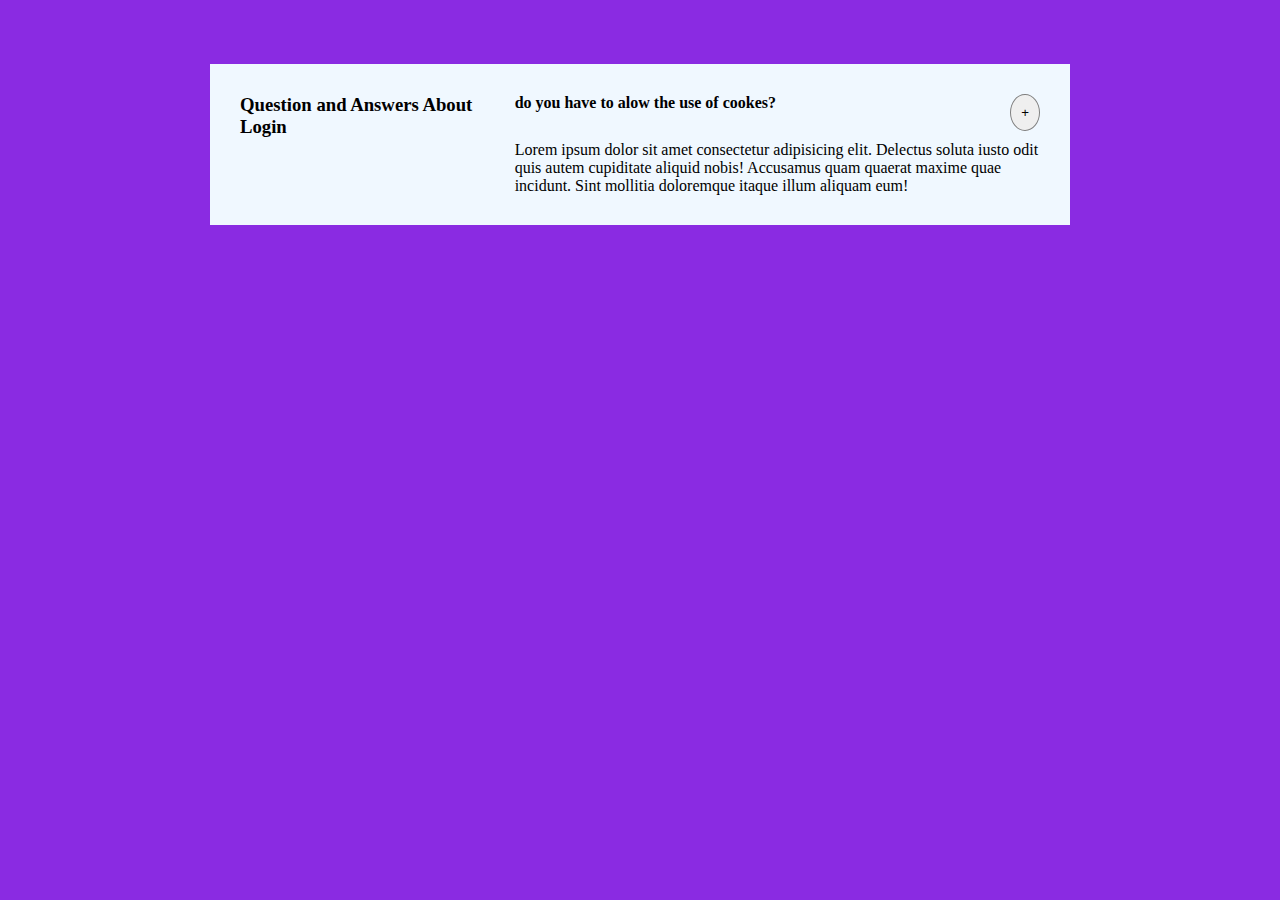
<file: acording/index.html>
<!DOCTYPE html>
<html lang="en">
  <head>
    <meta charset="UTF-8" />
    <meta http-equiv="X-UA-Compatible" content="IE=edge" />
    <meta name="viewport" content="width=device-width, initial-scale=1.0" />
    <link rel="stylesheet" href="./style.css" />
    <title>According</title>
  </head>
  <body>
    <section>
      <div class="left">
        <h3>Question and Answers About Login</h3>
      </div>
      <div class="right">
        <div class="title">
          <h4>do you have to alow the use of cookes?</h4>
          <button class="btn">+</button>
        </div>
        <p>
          Lorem ipsum dolor sit amet consectetur adipisicing elit. Delectus
          soluta iusto odit quis autem cupiditate aliquid nobis! Accusamus quam
          quaerat maxime quae incidunt. Sint mollitia doloremque itaque illum
          aliquam eum!
        </p>
      </div>
    </section>
  </body>
</html>
</file>
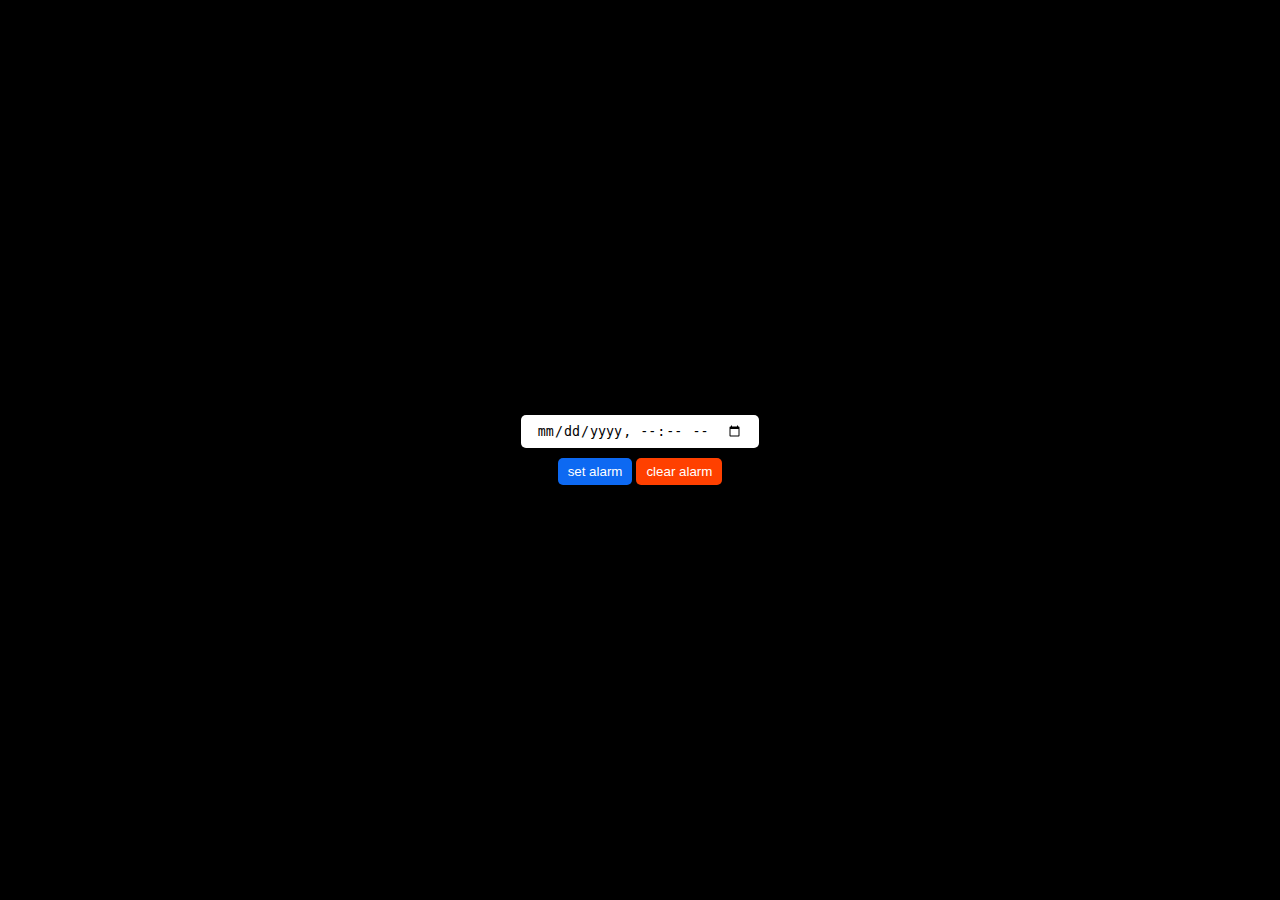
<file: alerm-clock/index.html>
<!DOCTYPE html>
<html lang="en">
  <head>
    <meta charset="UTF-8" />
    <meta http-equiv="X-UA-Compatible" content="IE=edge" />
    <meta name="viewport" content="width=device-width, initial-scale=1.0" />

    <link rel="stylesheet" href="./index.css" />
    <title>Document</title>
  </head>
  <body>
    <section class="contaner">
      <div class="clock"></div>
      <input
        class="input"
        onchange="setAl(this.value)"
        type="datetime-local"
        name="alerm"
      />
      <div class="control">
        <button onclick="setAlarm()" class="btn setAlarm">set alarm</button>
        <button onclick="clearAlarm()" class="btn clearAlarm">
          clear alarm
        </button>
      </div>
    </section>
    <script src="index.js"></script>
  </body>
</html>
</file>
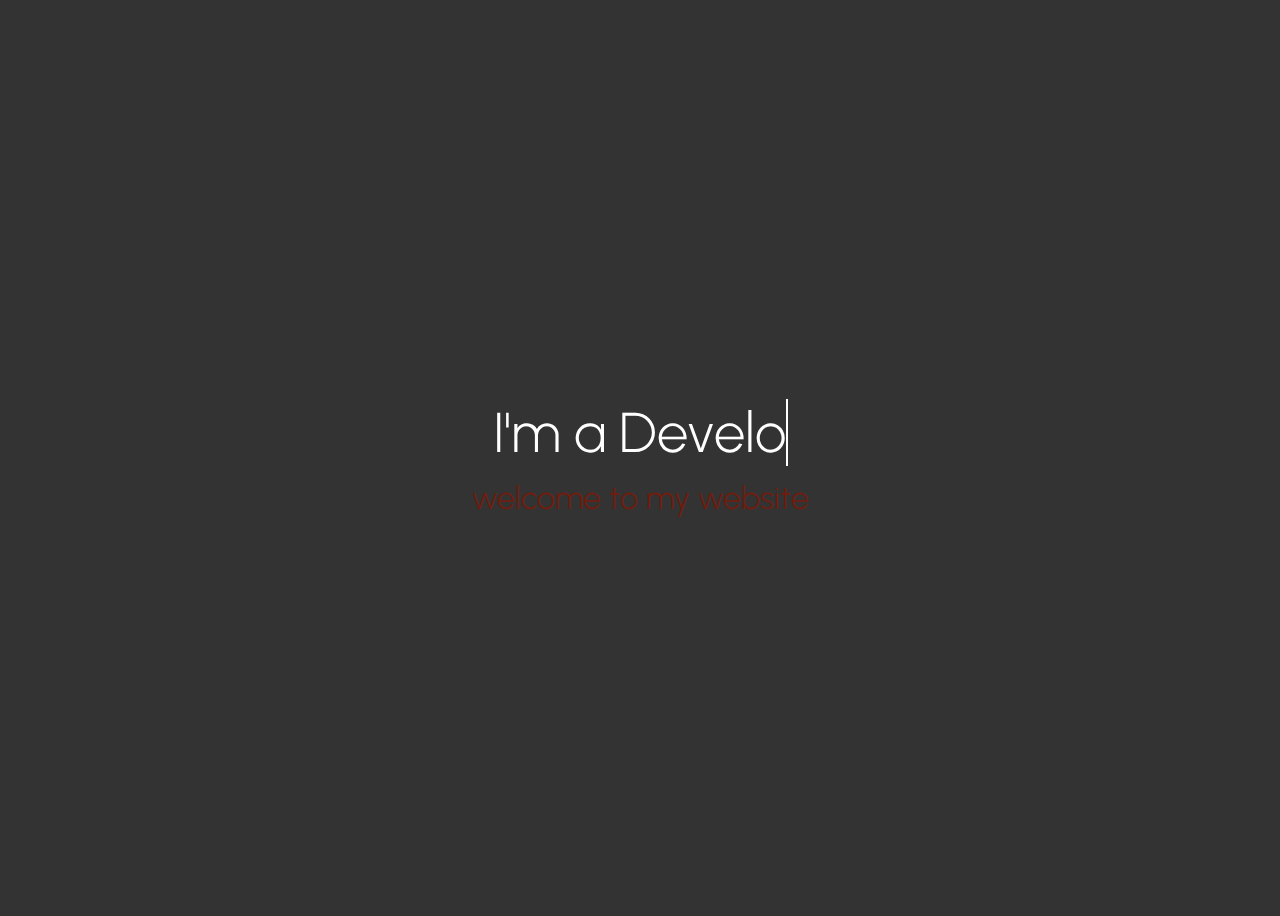
<file: autoTextWriter/index.html>
<!DOCTYPE html>
<html lang="en">
  <head>
    <meta charset="UTF-8" />
    <meta http-equiv="X-UA-Compatible" content="IE=edge" />
    <meta name="viewport" content="width=device-width, initial-scale=1.0" />
    <link rel="stylesheet" href="./style.css" />
    <title>Aouto Text</title>
  </head>
  <body>
    <div class="container">
      <h1>
        I'm a
        <span
          class="txt-type"
          data-wait="100"
          data-words='["Developer", "Designer", "Creator"]'
        ></span>
      </h1>
      <h2>welcome to my website</h2>
    </div>
    <script src="./app.js"></script>
  </body>
</html>
</file>
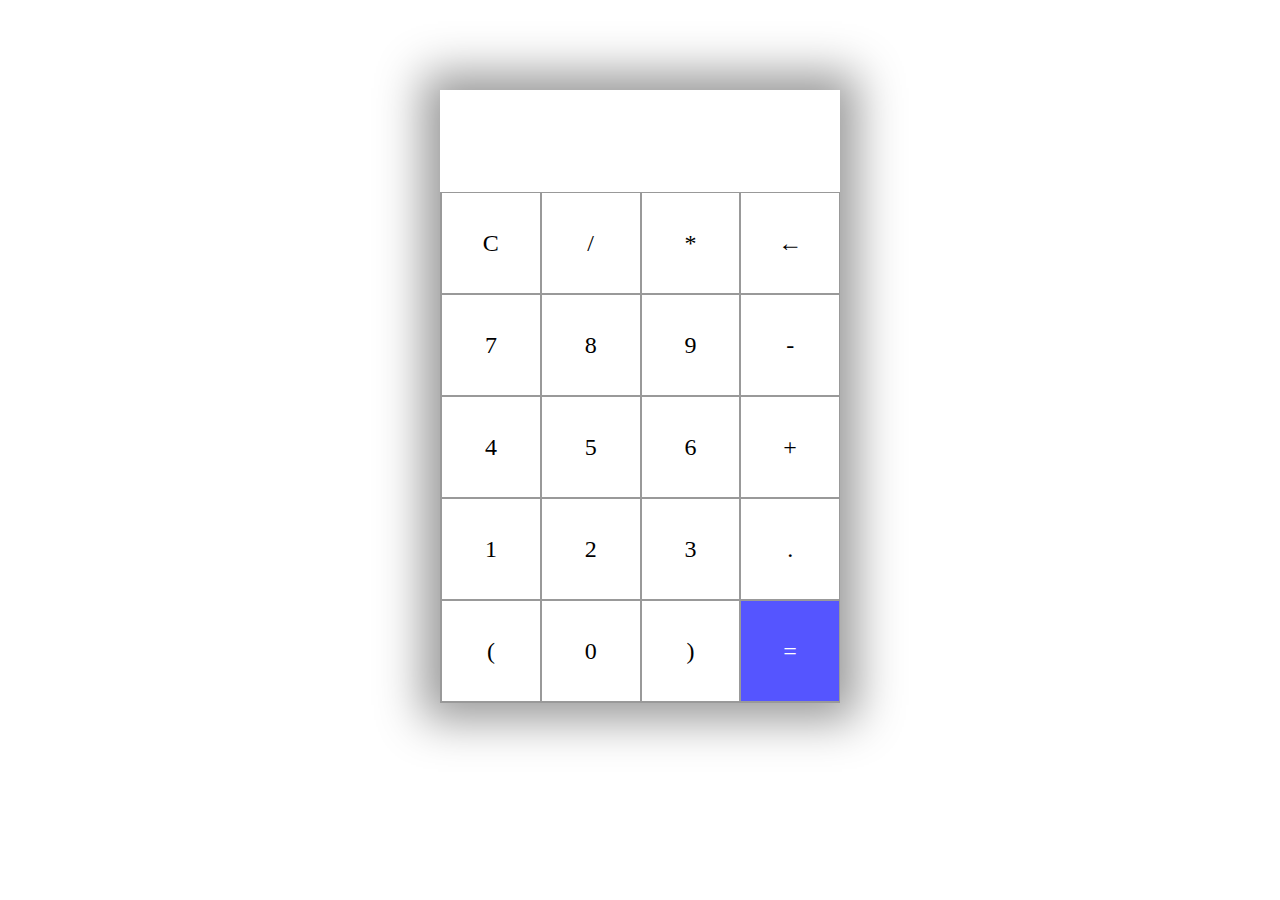
<file: calculator/index.html>
<!DOCTYPE html>
<html lang="en">
  <head>
    <meta charset="UTF-8" />
    <meta http-equiv="X-UA-Compatible" content="IE=edge" />
    <meta name="viewport" content="width=device-width, initial-scale=1.0" />
    <link rel="stylesheet" href="./style.css" />
    <title>calculator</title>
  </head>
  <body>
    <section>
      <div class="container">
        <div class="display"></div>
        <div class="buttons">
          <div class="button">C</div>
          <div class="button">/</div>
          <div class="button">*</div>
          <div class="button">&larr;</div>
          <div class="button">7</div>
          <div class="button">8</div>
          <div class="button">9</div>
          <div class="button">-</div>
          <div class="button">4</div>
          <div class="button">5</div>
          <div class="button">6</div>
          <div class="button">+</div>
          <div class="button">1</div>
          <div class="button">2</div>
          <div class="button">3</div>
          <div class="button">.</div>
          <div class="button">(</div>
          <div class="button">0</div>
          <div class="button">)</div>
          <div id="equal" class="button">=</div>
        </div>
      </div>
    </section>
    <script src="./script.js"></script>
  </body>
</html>
</file>
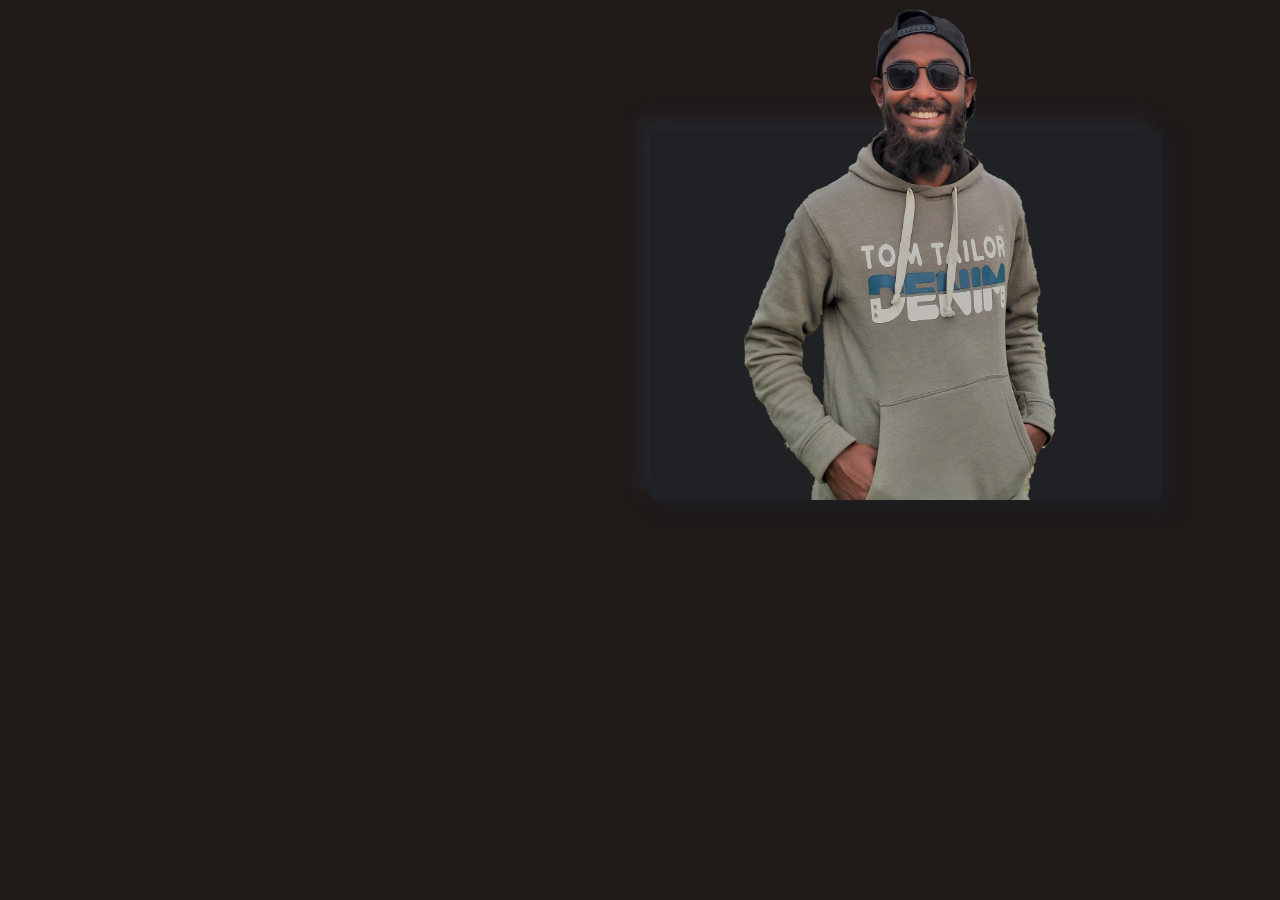
<file: cartbihindimg/index.html>
<!DOCTYPE html>
<html lang="en">
  <head>
    <meta charset="UTF-8" />
    <meta http-equiv="X-UA-Compatible" content="IE=edge" />
    <meta name="viewport" content="width=device-width, initial-scale=1.0" />
    <link rel="stylesheet" href="style.css" />
    <title>cart behind img</title>
  </head>
  <body>
    <div class="container">
      <div class="left"></div>
      <div class="right">
        <img src="back.png" alt="azad" />
      </div>
    </div>
  </body>
</html>
</file>
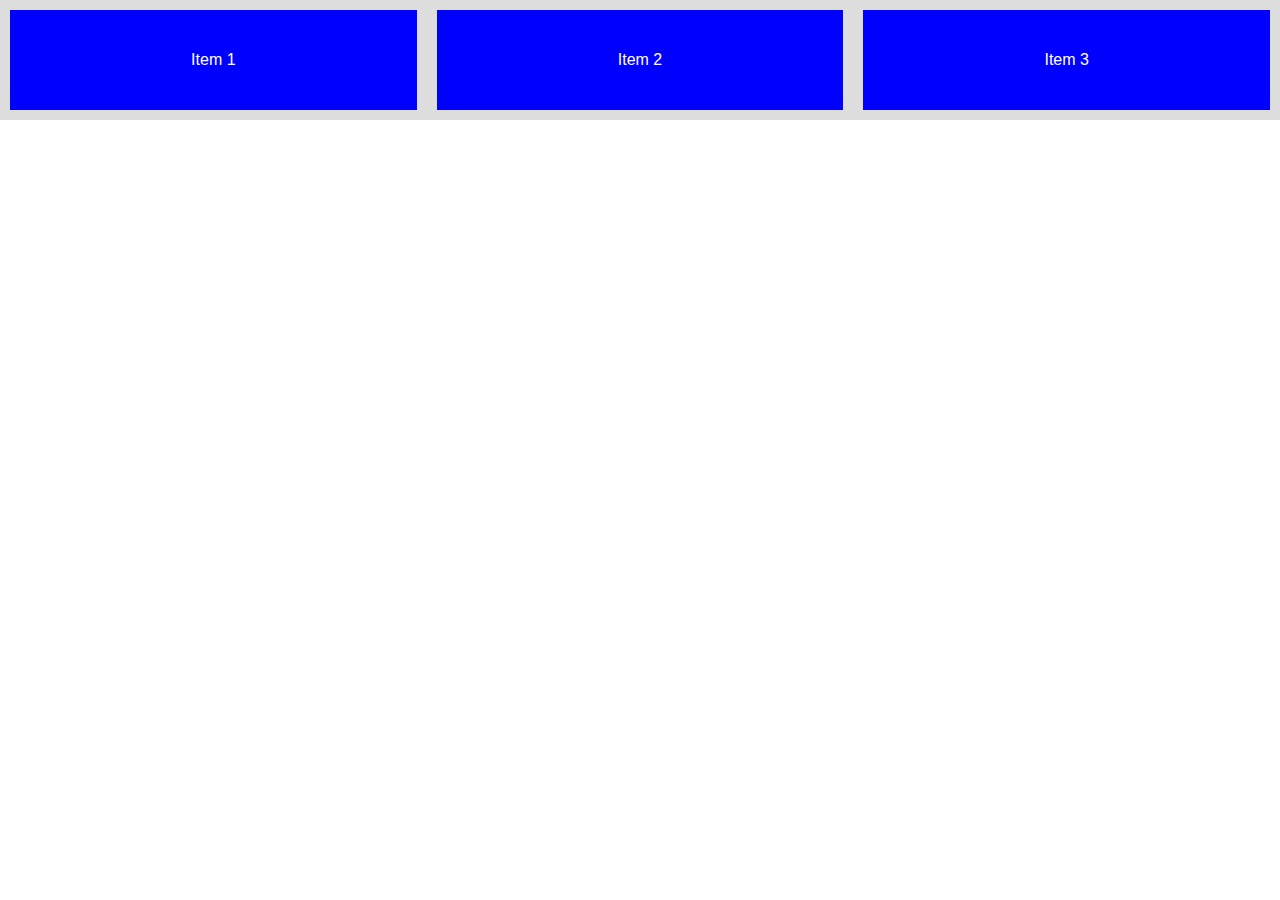
<file: daily-project/index.html>
<!DOCTYPE html>
<html lang="en">
<head>
    <meta charset="UTF-8">
    <meta http-equiv="X-UA-Compatible" content="IE=edge">
    <meta name="viewport" content="width=device-width, initial-scale=1.0">
    <title>Flexbox</title>
    <link rel="stylesheet" href="style.css">
</head>
<body>
    <div class="flex-container">
        <div class="ittem">Item 1</div>
        <div class="ittem">Item 2</div>
        <div class="ittem">Item 3</div>

    </div>
</body>
</html>
</file>
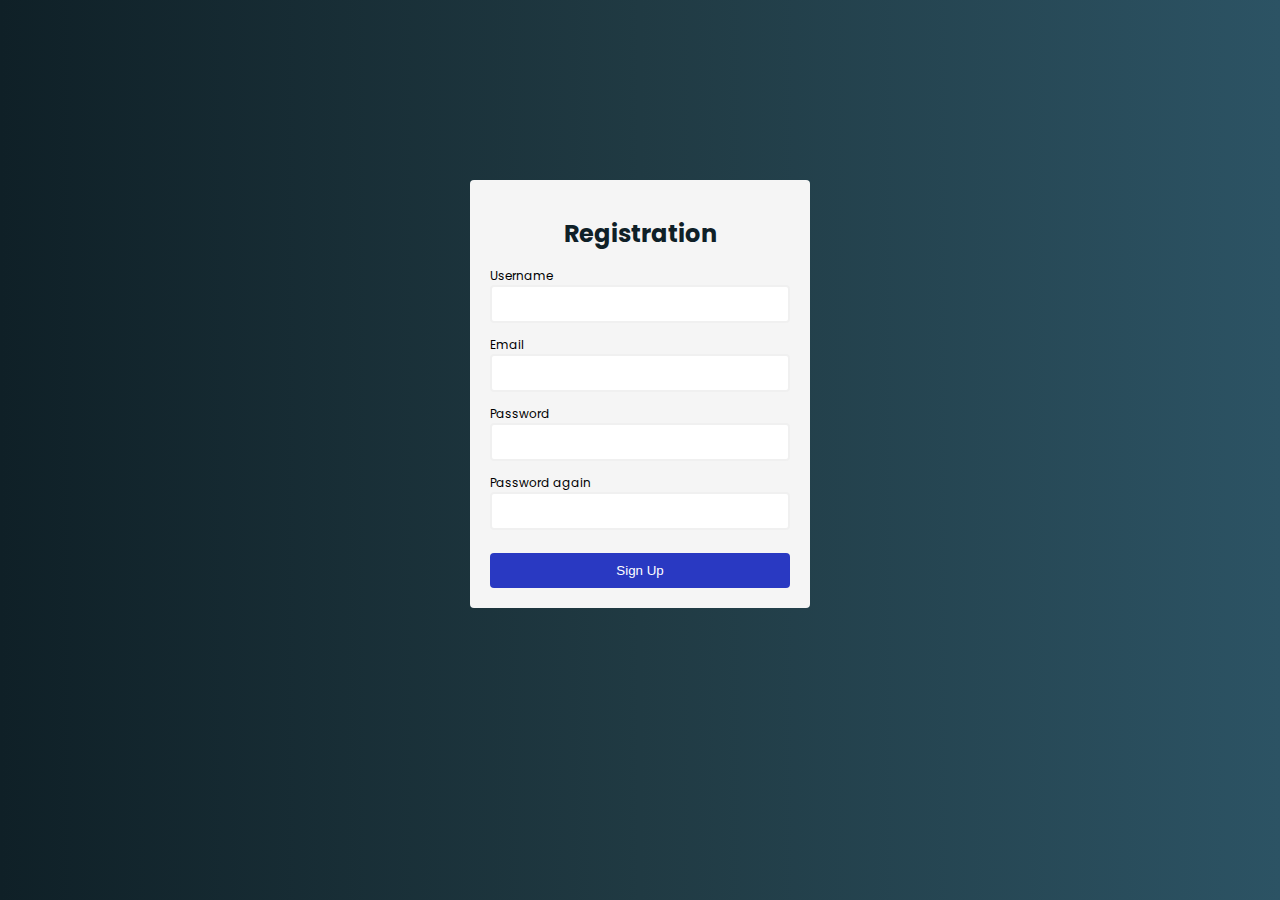
<file: form-validation/index.html>
<html lang="en">
  <head>
    <meta charset="UTF-8" />
    <meta http-equiv="X-UA-Compatible" content="IE=edge" />
    <meta name="viewport" content="width=device-width, initial-scale=1.0" />
    <title>Form Validation</title>
    <link rel="preconnect" href="https://fonts.googleapis.com" />
    <link rel="preconnect" href="https://fonts.gstatic.com" crossorigin />
    <link
      href="https://fonts.googleapis.com/css2?family=Poppins:wght@400;700&display=swap"
      rel="stylesheet"
    />
    <link rel="stylesheet" href="./style.css" />
    <script defer src="./index.js"></script>
  </head>
  <body>
    <div class="container">
      <form id="form" action="/">
        <h1>Registration</h1>
        <div class="input-control">
          <label for="username">Username</label>
          <input id="username" name="username" type="text" />
          <div class="error"></div>
        </div>
        <div class="input-control">
          <label for="email">Email</label>
          <input id="email" name="email" type="text" />
          <div class="error"></div>
        </div>
        <div class="input-control">
          <label for="password">Password</label>
          <input id="password" name="password" type="password" />
          <div class="error"></div>
        </div>
        <div class="input-control">
          <label for="password2">Password again</label>
          <input id="password2" name="password2" type="password" />
          <div class="error"></div>
        </div>
        <button type="submit">Sign Up</button>
      </form>
    </div>
  </body>
</html>
</file>
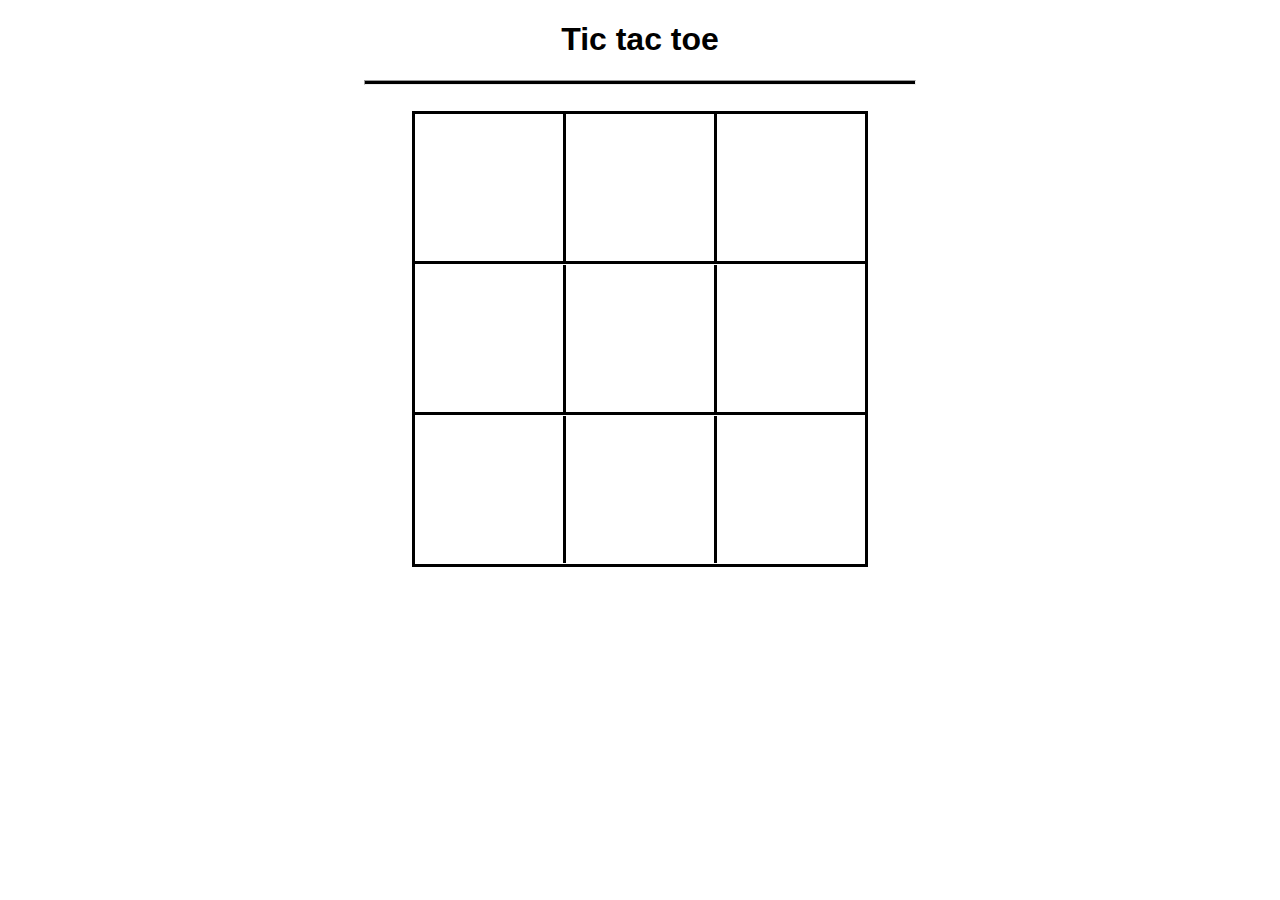
<file: tic-tac-toe/index.html>
<!DOCTYPE html>
<html lang="en">
  <head>
    <meta charset="UTF-8" />
    <meta http-equiv="X-UA-Compatible" content="IE=edge" />
    <meta name="viewport" content="width=device-width, initial-scale=1.0" />
    <title>Document</title>
    <link rel="stylesheet" href="index.css" />
  </head>
  <body>
    <h1 id="heding">Tic tac toe</h1>
    <hr />
    <br />
    <div id="board"></div>
    <script src="index.js"></script>
  </body>
</html>
</file>
<file: acording/style.css>
* {
  margin: 0;
  padding: 0;
}

body {
  background-color: blueviolet;
}

section {
  width: 80vw;
  max-width: 800px;
  margin: 4rem auto;
  background-color: aliceblue;
  padding: 30px;
  display: flex;
  gap: 12px;
}

.left {
  flex: 1;
}

.title {
  display: flex;
  justify-content: space-between;
  margin-bottom: 10px;
}

.btn {
  padding: 10px;
  border-radius: 50%;
  border: 1px solid gray;
  cursor: pointer;
}
.right {
  flex: 2;
}

@media (max-width: 700px) {
  section {
    flex-direction: column;
  }
  .left {
    margin-bottom: 15px;
  }
}

/* const questions = [
  {
    id: 1,
    title: 'Do I have to allow the use of cookies?',
    info:
      'Unicorn vinyl poutine brooklyn, next level direct trade iceland. Shaman copper mug church-key coloring book, whatever poutine normcore fixie cred kickstarter post-ironic street art.',
  },
  {
    id: 2,
    title: 'How do I change my My Page password?',
    info:
      'Coloring book forage photo booth gentrify lumbersexual. Migas chillwave poutine synth shoreditch, enamel pin thundercats fashion axe roof party polaroid chartreuse.',
  },
  {
    id: 3,
    title: 'What is BankID?',
    info:
      'Enamel pin fam sustainable woke whatever venmo. Authentic asymmetrical put a bird on it, lumbersexual activated charcoal kinfolk banjo cred pickled sartorial.',
  },
  {
    id: 4,
    title: 'Whose birth number can I use?',
    info:
      'Edison bulb direct trade gentrify beard lo-fi seitan sustainable roof party franzen occupy squid. Knausgaard cronut succulents, scenester readymade shabby chic lyft. Copper mug meh vegan gentrify.',
  },
  {
    id: 5,
    title: 'When do I recieve a password ordered by letter?',
    info:
      'Locavore franzen fashion axe live-edge neutra irony synth af tilde shabby chic man braid chillwave waistcoat copper mug messenger bag. Banjo snackwave blog, microdosing thundercats migas vaporware viral lo-fi seitan ',
  },
]
export default questions */
</file>
<file: alerm-clock/index.css>
@import url("https://fonts.googleapis.com/css2?family=Inter:wght@400;600;700&family=Orbitron:wght@600;700;800;900&family=Urbanist:ital,wght@0,300;0,800;0,900;1,500&display=swap");

html,
body {
  padding: 0;
  margin: 0;
  background-color: black;
  box-sizing: border-box;
}

.contaner {
  min-height: 100vh;
  display: flex;
  flex-direction: column;
  justify-content: center;
  align-items: center;
}

.clock {
  font-family: "Orbitron", sans-serif;
  font-size: 15vw;
  background-image: linear-gradient(
    180deg,
    rgba(99, 253, 136, 1) 0%,
    rgba(51, 197, 142, 1) 50%,
    rgba(39, 97, 116, 1) 100%
  );
  background-clip: text;
  -webkit-background-clip: text;
  -moz-background-clip: text;
  -webkit-text-fill-color: transparent;
  -moz-text-fill-color: transparent;
}
.control {
  margin-top: 10px;
}

.btn {
  padding: 6px 10px;
  border: none;
  border-radius: 5px;
  cursor: pointer;
}
.setAlarm {
  background-color: #0d69f2;
  color: white;
}
.clearAlarm {
  background: #ff4000;
  color: white;
}
.input {
  outline: none;
  border: none;
  padding: 8px 16px;
  border-radius: 5px;
  cursor: pointer;
}
</file>
<file: autoTextWriter/style.css>
@import url("https://fonts.googleapis.com/css2?family=Urbanist:ital,wght@0,100;0,300;0,400;0,600;1,100&display=swap");

body {
  font-family: "Urbanist", sans-serif;
  height: 100vh;
  background: #333
    url("https://dl.airtable.com/.attachments/97a67b32630a587e482863a61861607b/547d4b22/product-6.jpg")
    no-repeat center center / cover;
  color: #fff;
  overflow: hidden;
}

.container {
  display: flex;
  flex-direction: column;
  justify-content: center;
  align-items: center;
  height: 100%;
  padding: 0 3rem;
}

h1,
h2 {
  font-weight: 300;
  margin: 0.4rem;
}
h1 {
  font-size: 3.5rem;
}

h2 {
  font-size: 2rem;
  color: rgb(116, 27, 12);
}

.txt-type > .txt {
  border-right: 2px solid #fff;
}
</file>
<file: calculator/style.css>
.container {
  max-width: 400px;
  margin: 10vh auto 0 auto;
  box-shadow: 0 0 43px 17px rgba(153, 153, 153, 1);
}

.display {
  text-align: right;
  height: 70px;
  line-height: 70px;
  padding: 16px 8px;
  font-size: 25px;
}

.buttons {
  display: grid;
  border-bottom: 1px solid #999;
  border-left: 1px solid #999;
  grid-template-columns: 1fr 1fr 1fr 1fr;
}

.buttons > div {
  border-top: 1px solid #999;
  border-right: 1px solid #999;
}
.button {
  border: 0.5px solid #999;
  line-height: 100px;
  text-align: center;
  font-size: 24px;
  cursor: pointer;
}

#equal {
  background-color: #5555ff;
  color: white;
}

.button:hover {
  background-color: #323330;
  color: white;
  transition: 0.5s ease-in-out;
}
</file>
<file: cartbihindimg/style.css>
* {
  padding: 0;
  margin: 0;
}
.container {
  width: 100vw;
  height: 100vh;
  display: flex;
  background-color: rgb(32, 26, 25);
}
.left {
  height: 500px;
  width: 50%;
}
.right {
  position: relative;
  height: 500px;
  width: 40%;
  background-color: rgb(32, 26, 25);
  margin-left: 10px;
  z-index: 2;
}
.right::before {
  /* content: "";
  position: absolute;
  width: 100%;
  height: 100%;
  top: 0;
  left: 20px;
  z-index: -1;
  background: tomato; */
  background: #1f2125;
  border-radius: 6px;
  bottom: 0;
  box-shadow: 10px 10px 19px #1c1e22, -10px -10px 19px #262a2e;
  content: "";
  height: calc(100% - 130px);
  left: 0;
  position: absolute;
  /* transform: translateX(-50%); */
  width: 100%;
  z-index: -1;
}
.right img {
  width: 100%;
  height: 100%;
  object-fit: cover;
  z-index: 6;
}
</file>
<file: daily-project/style.css>
*{
    box-sizing:border-box;
    margin:0;
    padding:0;

}

body{
    font-family:Arial, Helvetica, sans-serif
}
.flex-container{
    display:flex;
    background: #ddd;;
    /* flex-direction:column;
    justify-content:space-between;
    align-items:center; */
    
    /* flex-wrap: wrap; */

}


/* .flex-container::after{
    content:'';
    clear:both;
    display: block;
} */

.ittem{
    /* width: 100px; */
    /* flex-basis:300px; */
    flex:1 ;
    height: 100px;
    background: blue;
    margin:10px;
    color:white;
    /* float:left */
    /* flex-grow: 1; */

    display: flex;
    justify-content: center;
    align-items: center;

}
.ittem:nth-of-type(1){
    /* align-self: start; */
    /* order:2;
    flex-basis: 200px; */
    /* flex-grow: 2; */
    /* flex-shrink: 1; */
}

.ittem:nth-of-type(2){
    /* align-self:center; */
    /* order:1; */
    /* flex-grow: 1; */
    /* flex-shrink: 2; */
}

.ittem:nth-of-type(3){
    /* align-self: end; */
    /* order:3; */
    /* flex-grow: 1; */
    /* flex-shrink: 1; */
}
</file>
<file: form-validation/style.css>
body {
  background: linear-gradient(to right, #0f2027, #203a43, #2c5364);
  font-family: "Poppins", sans-serif;
}

#form {
  width: 300px;
  margin: 20vh auto 0 auto;
  padding: 20px;
  background-color: whitesmoke;
  border-radius: 4px;
  font-size: 12px;
}

#form h1 {
  color: #0f2027;
  text-align: center;
}

#form button {
  padding: 10px;
  margin-top: 10px;
  width: 100%;
  color: white;
  background-color: rgb(41, 57, 194);
  border: none;
  border-radius: 4px;
}

.input-control {
  display: flex;
  flex-direction: column;
}

.input-control input {
  border: 2px solid #f0f0f0;
  border-radius: 4px;
  display: block;
  font-size: 12px;
  padding: 10px;
  width: 100%;
}

.input-control input:focus {
  outline: 0;
}

.input-control.success input {
  border-color: #09c372;
}

.input-control.error input {
  border-color: #ff3860;
}

.input-control .error {
  color: #ff3860;
  font-size: 9px;
  height: 13px;
}
</file>
<file: tic-tac-toe/index.css>
body {
  text-align: center;
  font-family: Arial, Helvetica, sans-serif;
}

hr {
  width: 550px;
  height: 3px;
  background-color: black;
}

#board {
  width: 450px;
  height: 450px;
  border: 3px solid black;
  margin: 0 auto;
  display: flex;
  flex-wrap: wrap;
}

.tile {
  width: 148px;
  height: 147px;
  font-size: 150px;
  display: flex;
  justify-content: center;
  align-items: center;
}

.horizontal-line {
  border-bottom: 3px solid black;
}
.vertical-line {
  border-right: 3px solid black;
}

.winner {
  background-color: lightgray;
  color: red;
}
</file>
